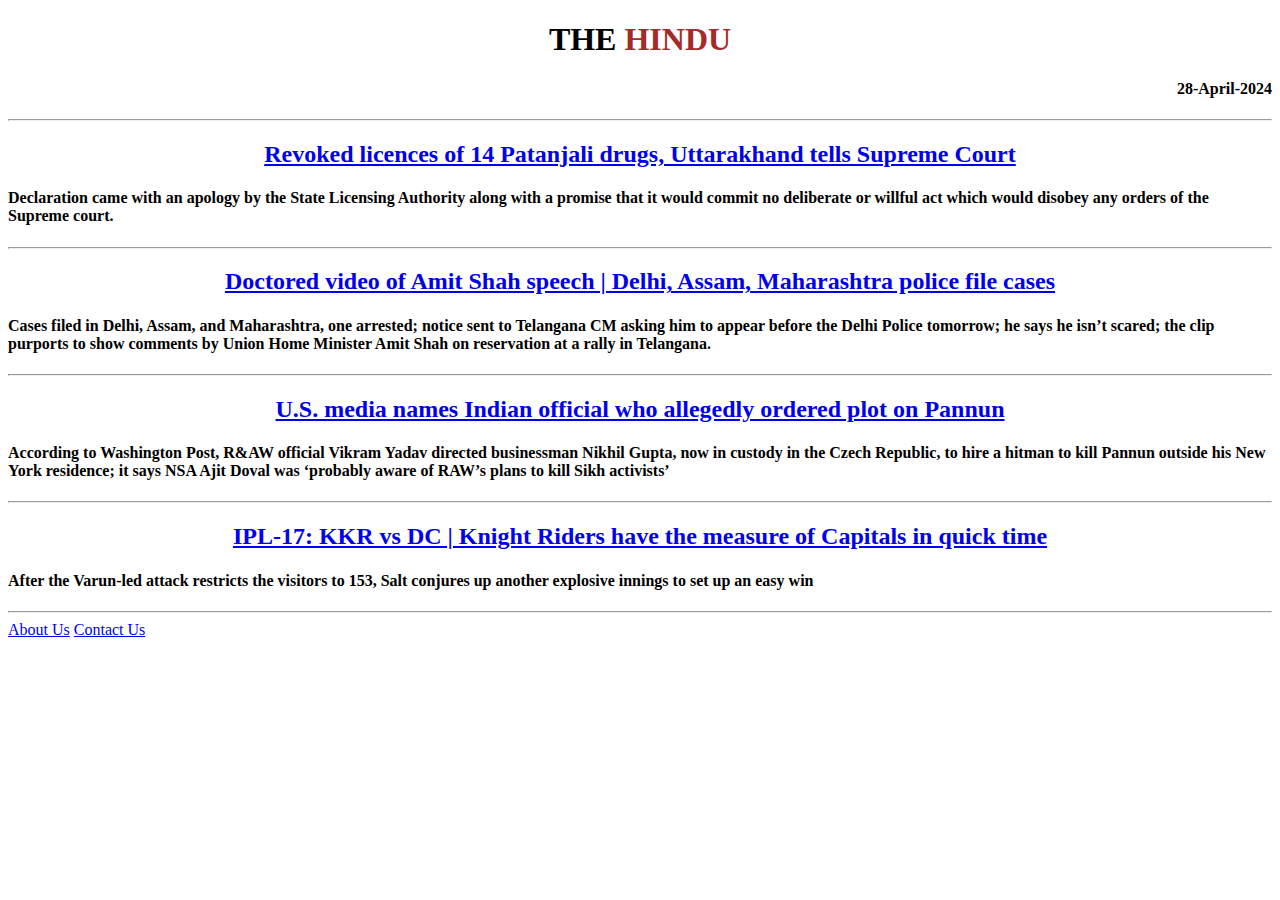
<file: 1. HTML/index.html>
<!DOCTYPE html>
<html>
<head>
	<meta charset="utf-8">
	<meta name="viewport" content="width=device-width, initial-scale=1">
	<title>main-news</title>
</head>
<body>
	
	<h1 style="text-align: center;"><span>THE  </span>  <span style="color: brown;">HINDU</span></h1>
	<h4 style="text-align:right;">28-April-2024</h4><hr>

	<h2 style="text-align: center;"><a href="news-details.html" target="_blank">Revoked licences of 14 Patanjali drugs, Uttarakhand tells Supreme Court</a></h2>
	<h4>Declaration came with an apology by the State Licensing Authority along with a promise that it would commit no deliberate or willful act which would disobey any orders of the Supreme court.</h4><hr>

	<h2 style="text-align: center;"><a href="news-details2.html" target="_blank">Doctored video of Amit Shah speech | Delhi, Assam, Maharashtra police file cases
	</a></h2>
	<h4>Cases filed in Delhi, Assam, and Maharashtra, one arrested; notice sent to Telangana CM asking him to appear before the Delhi Police tomorrow; he says he isn’t scared; the clip purports to show comments by Union Home Minister Amit Shah on reservation at a rally in Telangana.</h4><hr>

	<h2 style="text-align:center;"><a href="news-details3.html" target="_blank">U.S. media names Indian official who allegedly ordered plot on Pannun</a></h2>
	<h4>According to Washington Post, R&AW official Vikram Yadav directed businessman Nikhil Gupta, now in custody in the Czech Republic, to hire a hitman to kill Pannun outside his New York residence; it says NSA Ajit Doval was ‘probably aware of RAW’s plans to kill Sikh activists’</h4><hr>

	<h2 style="text-align:center;"><a href="news-details4.html" target="_blank">IPL-17: KKR vs DC | Knight Riders have the measure of Capitals in quick time</a> 
	</h2>
	<h4>After the Varun-led attack restricts the visitors to 153, Salt conjures up another explosive innings to set up an easy win</h4><hr>

	<a href="news-about.html">About Us</a>
	<a href="news-contactus.html">Contact Us</a>
</body>
</html>
</file>
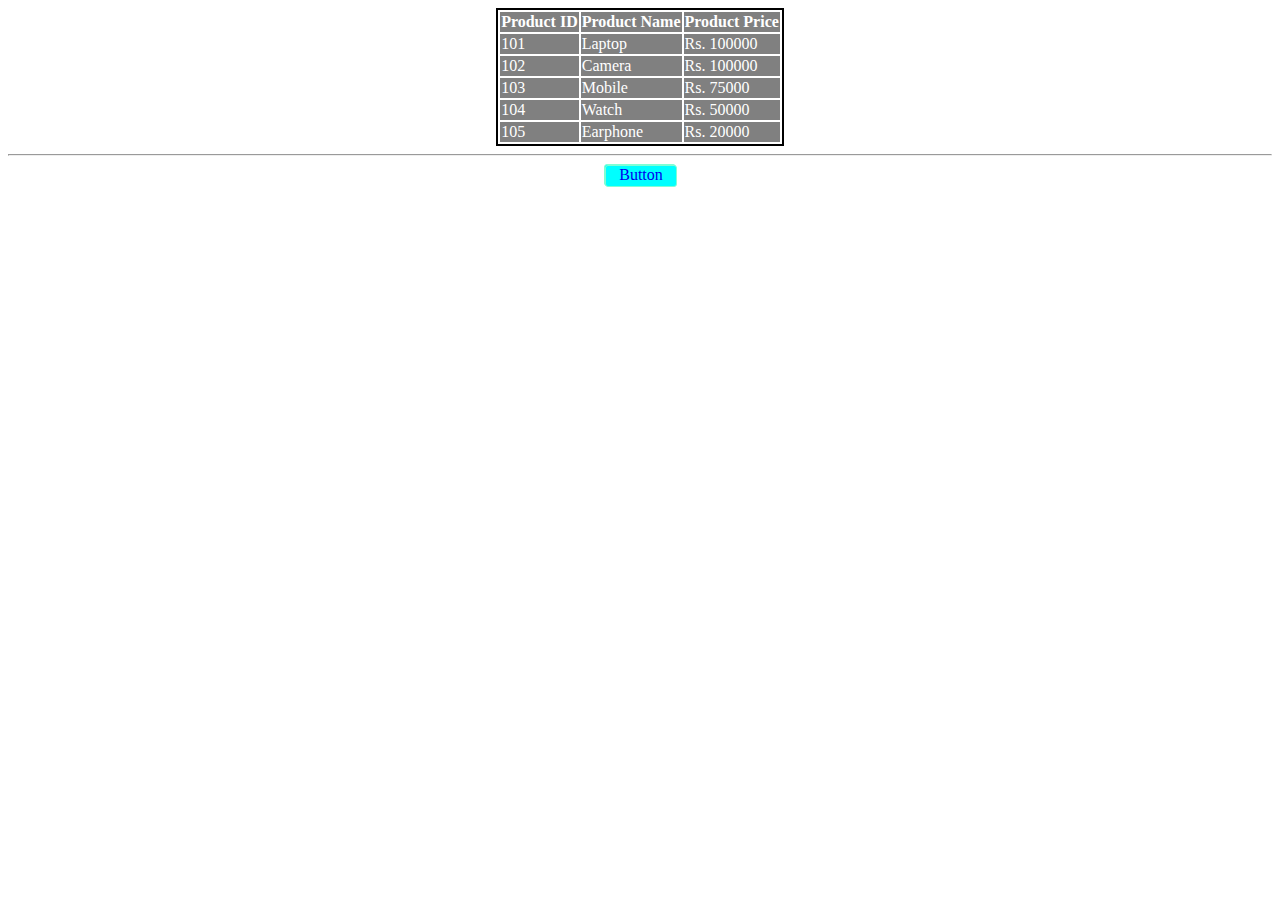
<file: 2. CSS/index.html>
<!DOCTYPE html>
<html lang="en">
<head>
    <meta charset="UTF-8">
    <meta name="viewport" content="width=device-width, initial-scale=1.0">
    <link rel="stylesheet" href="style.css">
    <title>Product Details</title>
</head>
<body style="text-align: center;">
   <center>
    <table>
        <tr>
            <th>Product ID</th>
            <th>Product Name</th>
            <th>Product Price</th>
        </tr>
        <tr>
            <td>101</td>
            <td>Laptop</td>
            <td>Rs. 100000</td>
        </tr>
        <tr>
            <td>102</td>
            <td>Camera</td>
            <td>Rs. 100000</td>
        </tr>
        <tr>
            <td>103</td>
            <td>Mobile</td>
            <td>Rs. 75000</td>
        </tr>
        <tr>
            <td>104</td>
            <td>Watch</td>
            <td>Rs. 50000</td>
        </tr>
        <tr>
            <td>105</td>
            <td>Earphone</td>
            <td>Rs. 20000</td>
        </tr>
    </table>
    <hr>

    <div>
        <a href="#"><div>Button</div></a>
    </div>
   </center>
</body>
</html>
</file>
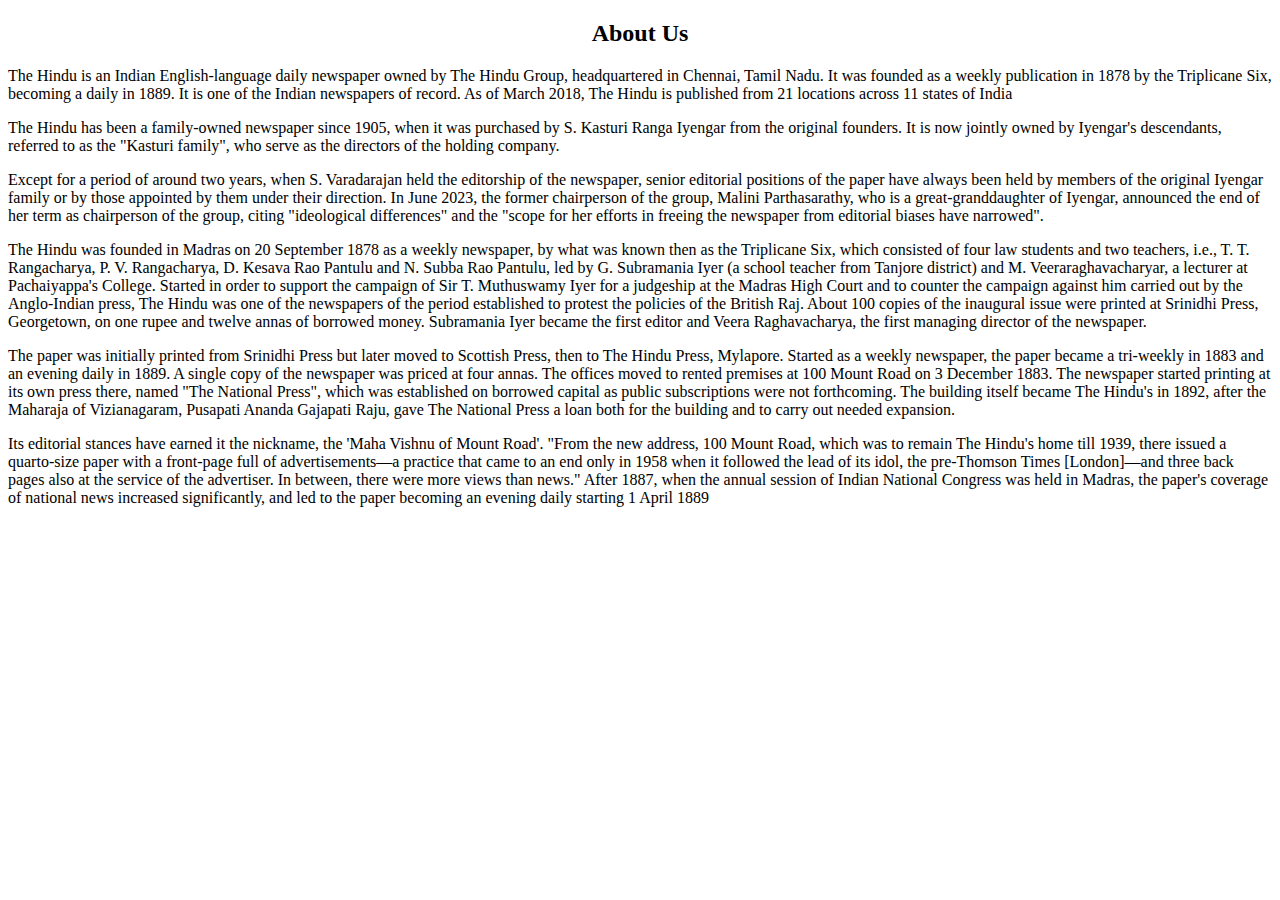
<file: 1. HTML/news-about.html>
<!DOCTYPE html>
<html>
<head>
	<meta charset="utf-8">
	<meta name="viewport" content="width=device-width, initial-scale=1">
	<title>AboutUs</title>
</head>
<body>
	<h2 style="text-align: center;">About Us</h2>
	<p>The Hindu is an Indian English-language daily newspaper owned by The Hindu Group, headquartered in Chennai, Tamil Nadu. It was founded as a weekly publication in 1878 by the Triplicane Six, becoming a daily in 1889. It is one of the Indian newspapers of record. As of March 2018, The Hindu is published from 21 locations across 11 states of India</p>
	<p>The Hindu has been a family-owned newspaper since 1905, when it was purchased by S. Kasturi Ranga Iyengar from the original founders. It is now jointly owned by Iyengar's descendants, referred to as the "Kasturi family", who serve as the directors of the holding company.</p>
	<p>Except for a period of around two years, when S. Varadarajan held the editorship of the newspaper, senior editorial positions of the paper have always been held by members of the original Iyengar family or by those appointed by them under their direction. In June 2023, the former chairperson of the group, Malini Parthasarathy, who is a great-granddaughter of Iyengar, announced the end of her term as chairperson of the group, citing "ideological differences" and the "scope for her efforts in freeing the newspaper from editorial biases have narrowed".</p>
	<p>The Hindu was founded in Madras on 20 September 1878 as a weekly newspaper, by what was known then as the Triplicane Six, which consisted of four law students and two teachers, i.e., T. T. Rangacharya, P. V. Rangacharya, D. Kesava Rao Pantulu and N. Subba Rao Pantulu, led by G. Subramania Iyer (a school teacher from Tanjore district) and M. Veeraraghavacharyar, a lecturer at Pachaiyappa's College. Started in order to support the campaign of Sir T. Muthuswamy Iyer for a judgeship at the Madras High Court and to counter the campaign against him carried out by the Anglo-Indian press, The Hindu was one of the newspapers of the period established to protest the policies of the British Raj. About 100 copies of the inaugural issue were printed at Srinidhi Press, Georgetown, on one rupee and twelve annas of borrowed money. Subramania Iyer became the first editor and Veera Raghavacharya, the first managing director of the newspaper.</p>
	<p>The paper was initially printed from Srinidhi Press but later moved to Scottish Press, then to The Hindu Press, Mylapore. Started as a weekly newspaper, the paper became a tri-weekly in 1883 and an evening daily in 1889. A single copy of the newspaper was priced at four annas. The offices moved to rented premises at 100 Mount Road on 3 December 1883. The newspaper started printing at its own press there, named "The National Press", which was established on borrowed capital as public subscriptions were not forthcoming. The building itself became The Hindu's in 1892, after the Maharaja of Vizianagaram, Pusapati Ananda Gajapati Raju, gave The National Press a loan both for the building and to carry out needed expansion.</p>
	<p>Its editorial stances have earned it the nickname, the 'Maha Vishnu of Mount Road'. "From the new address, 100 Mount Road, which was to remain The Hindu's home till 1939, there issued a quarto-size paper with a front-page full of advertisements—a practice that came to an end only in 1958 when it followed the lead of its idol, the pre-Thomson Times [London]—and three back pages also at the service of the advertiser. In between, there were more views than news." After 1887, when the annual session of Indian National Congress was held in Madras, the paper's coverage of national news increased significantly, and led to the paper becoming an evening daily starting 1 April 1889</p><br><br><br><br>
</body>
</html>
</file>
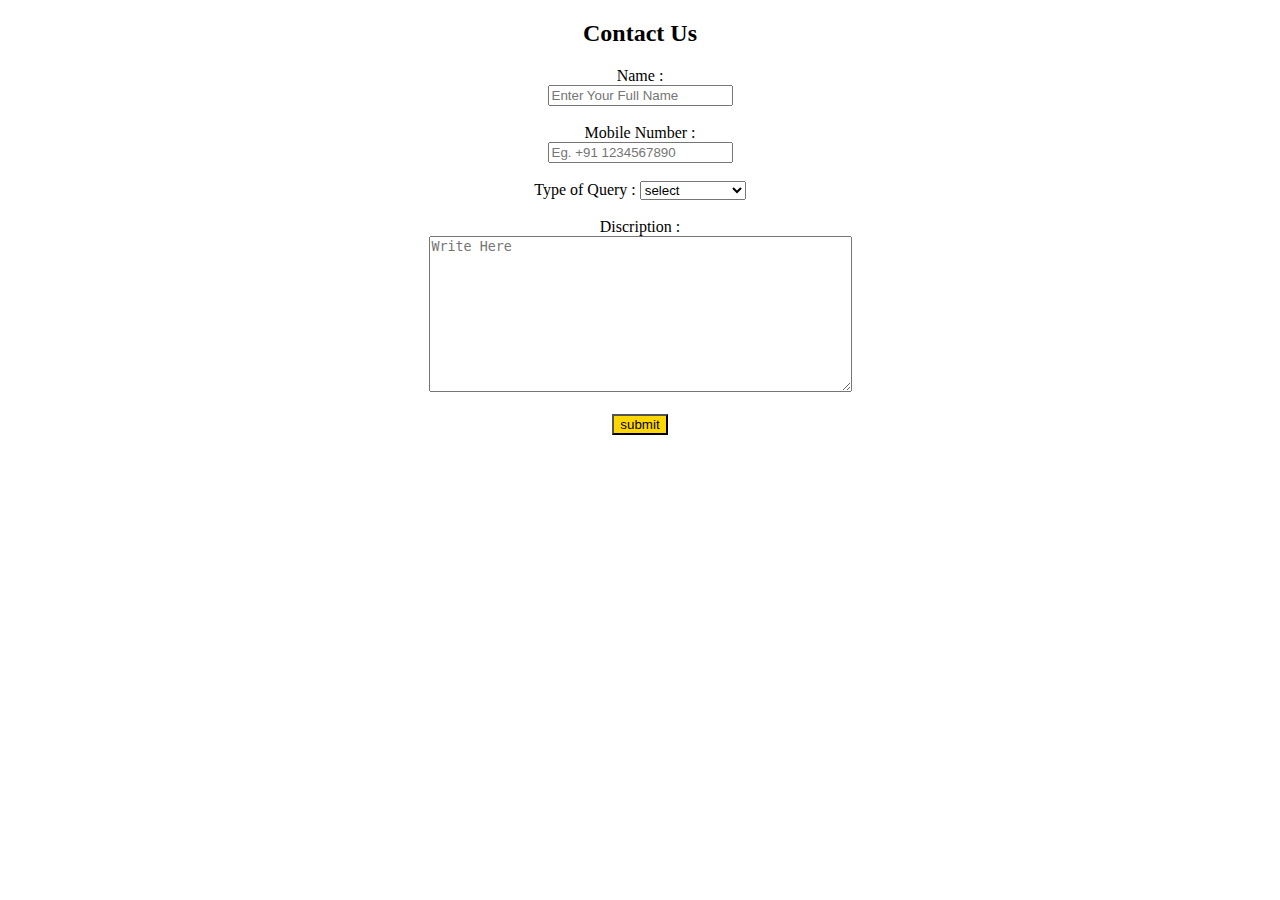
<file: 1. HTML/news-contactus.html>
<!DOCTYPE html>
<html>
<head>
	<meta charset="utf-8">
	<meta name="viewport" content="width=device-width, initial-scale=1">
	<title>contact Us</title>
</head>
<body style="text-align: center;">
	<h2>Contact Us</h2>
	<form>
		<label for="name">Name :</label><br>
		<input type="text" name="name" placeholder="Enter Your Full Name" required><br><br>
		<label>Mobile Number :</label><br>
		<input type="tel" name="mobnum" placeholder="Eg. +91 1234567890" required><br><br>
		<label>Type of Query :</label>
		<select>
			<option>select</option>
			<option>sales</option>
			<option>service</option>
			<option>Enquiry</option>
			<option>advertisement</option>
			<option>complaint</option>
		</select><br><br>
		<label>Discription :</label><br>
		<textarea rows="10" cols="50" placeholder="Write Here"></textarea><br><br>
		<input type="submit" name="submit" value="submit" style="background-color: gold; color: black;">
	</form><br><br><br><br>

</body>
</html>
</file>
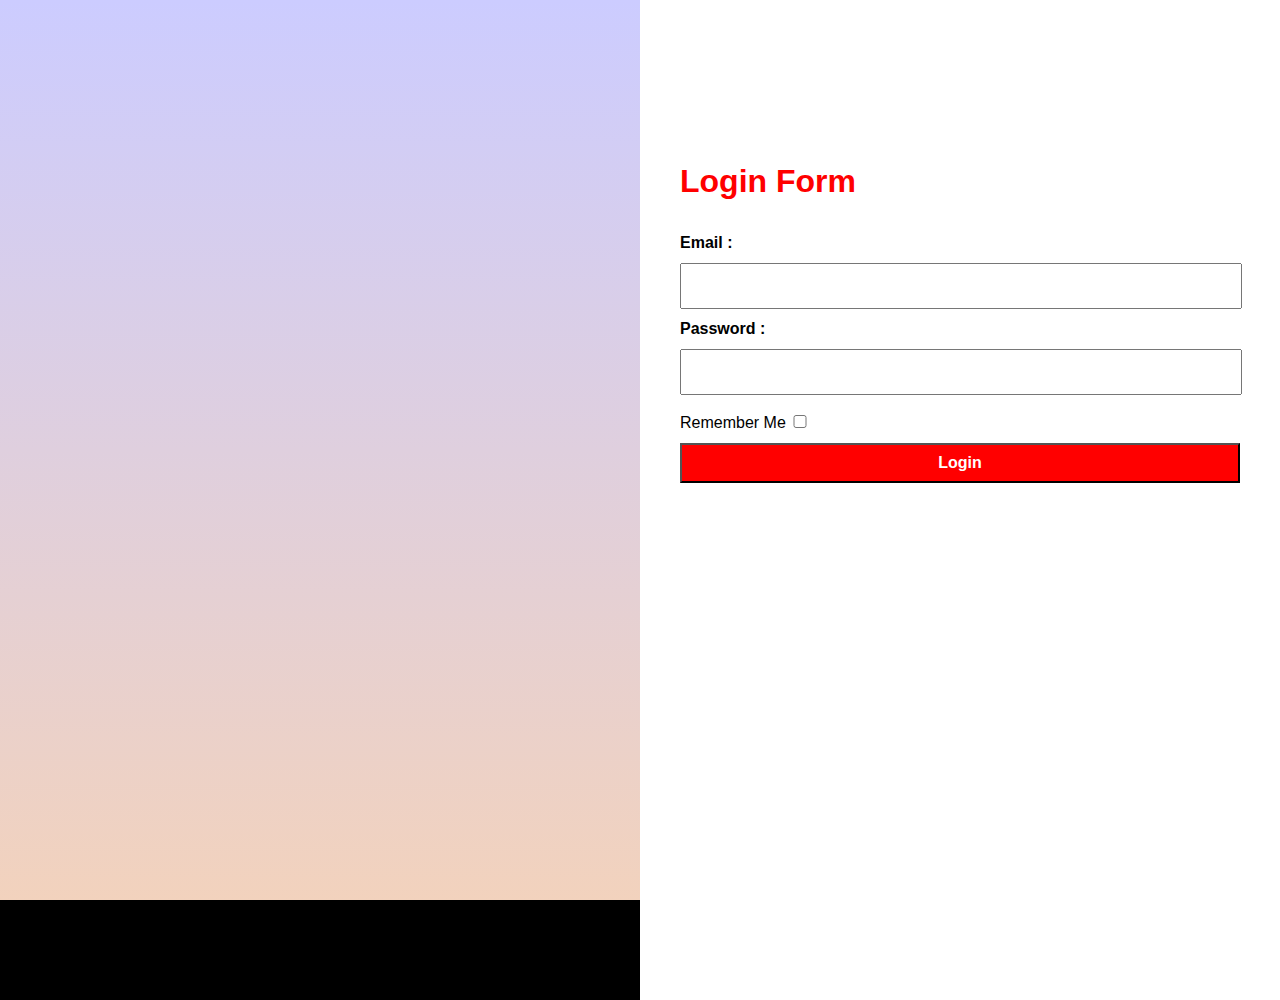
<file: 2. CSS/Login/login.html>
<!DOCTYPE html>
<html lang="en">
<head>
    <meta charset="UTF-8">
    <meta name="viewport" content="width=device-width, initial-scale=1.0">
    <link rel="stylesheet" href="login.css">
    <title>Login</title>
</head>
<body>
    <div class="body">
        <div class="coloredimage"></div>
        <div class="loginbox">
            <form>
                <h1>Login Form</h1>
                <label for="username" class="bold">Email : </label>
                <input type="text" name="username" id="username">
                <label for="password" class="bold">Password : </label>
                <input type="password" name="password" id="password">
                <div class="box">
                    <label for="rememberme">Remember Me </label>
                    <input type="checkbox" name="rememberme" id="rememberme">
                </div>
                <button type="submit">Login</button>

            </form>
        </div>
    </div>
</body>
</html>
</file>
<file: 2. CSS/style.css>
tr{
    background-color: gray;
}

table{
    border: 2px solid black;
    color: white;
    border-color: black;
}

div{
    border: 1px solid aquamarine;
    background-color: aqua;
    height: 20px;
    width: 70px;
    border-radius: 3px;
    
}

a{
    text-decoration: none;
}

div:hover {
    opacity: 0.9;
    background-color: aquamarine;
}
</file>
<file: 2. CSS/Login/login.css>
body{
    margin: 0;
    background-color: black;
}
.body{
    background-color: #fff;
    width: 100%;
    height: 100vh;
}
.coloredimage{
    width: 50%;
    height: 100vh;
    background-image: linear-gradient(#ccf, #f2d2bd);
    float: left;
}
.loginbox{
    margin-top: 100px;
    float: left;
    width: 50%;
    height: 100vh;
    background-color: #fff;
}
.bold{
    font-weight: bold;
}
.normal{
    font-family: sans-serif;
    font-size: medium;
}

h1{
    color: red;
}
form{
    padding: 40px;
    font-family: sans-serif;
    line-height: 40px;
}

input{
    height: 40px;
    width: 99%;
}
button{
    color: white;
    background-color: red;
    height: 40px;
    width: 100%;
    font-weight: bold;
    font-size: medium;
}
input[type="checkbox"]{
    margin: 20px 0px 0px 0px;
    height: 13px;
    width: 20px;
}

@media only screen and (max-width: 600px) {
    body {
      margin: 0;
    }
    .body{
        background-color: #fff;
        width: 100%;
        height: 100vh;
    }
    .coloredimage{
        width: 0;
        height: 0;
        background-image: none;
    }
    .loginbox{
        width: 100%;
        height: 100vh;
        background-color: #fff;
    }
    .bold{
        font-weight: bold;
    }
    h1{
        color: red;
    }
    form{
        padding: 40px;
        font-family: sans-serif;
        line-height: 40px;
    }
    input{
        height: 40px;
        width: 98%;
    }
    button{
        color: white;
        background-color: red;
        border: 1px solid red;
        height: 40px;
        width: 100%;
        font-weight: bold;
        font-size: medium;
    }
    input[type="checkbox"]{
        margin: 15px 0px 0px 0px;
        height: 13px;
        width: 20px;
    }
  }
</file>
